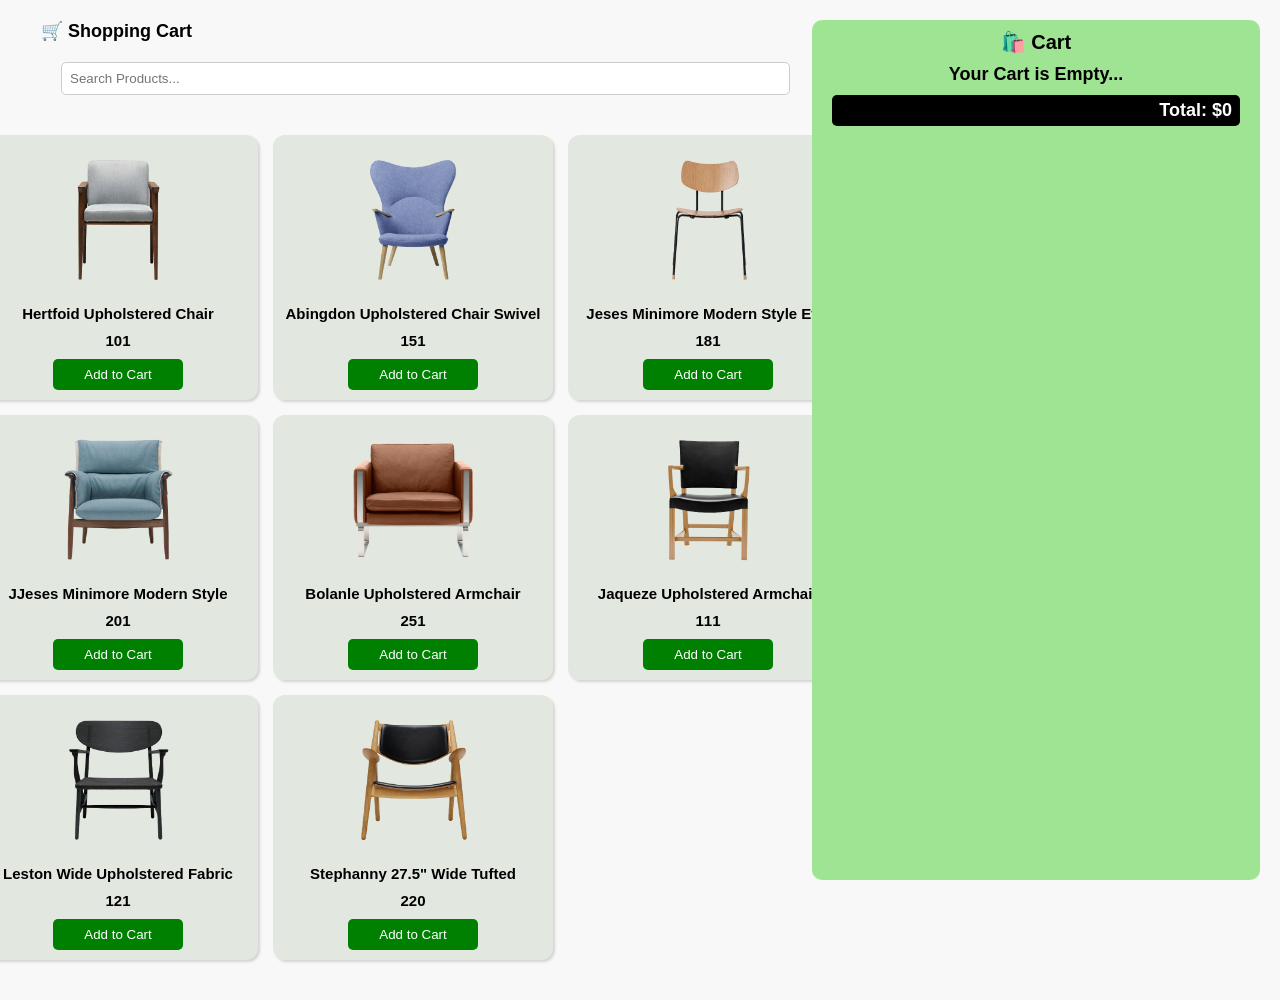
<file: index.html>
<!DOCTYPE html>
<html lang="en">
<head>
    <meta charset="UTF-8">
    <meta name="viewport" content="width=device-width, initial-scale=1.0">
    <title>Shopping Cart</title>
    <link rel="stylesheet" href="styles.css">
</head>
<body>
    <button id="added-toggle">Added to Cart</button>
    <button id="cart-toggle-btn">🛒</button>
    <div class="left">
        <span>🛒 Shopping Cart</span><br>
        <input type="text" placeholder="Search Products..." id="search">
        <div class="products" id="products">
            
        </div>
    </div>
    <div class="cart">
        <span class="s2">🛍️ Cart</span>
        <div class="cart-c"></div>
        <p class="total">Total: $0</p>
    </div>
    <script src="script.js"></script>
</body>
</html>
</file>
<file: styles.css>
*{
            margin: 0;
            padding: 0;
            box-sizing: border-box;
        }
        body{
            display: flex;
            padding: 20px;
            font-family: sans-serif;
            background-color: #f8f8f8;
        }
        #search{
            width: 98%;
            margin: 20px;
            padding: 8px;
            border: 1px solid #ccc;
            border-radius: 5px;
        }
        .left{
            width: 60%;
            font-size: 18px;
            font-weight: 600;
        }
        .cart{
            width: 35%;
            padding: 10px;
            text-align: center;
            background-color: #9ee493;
            position: fixed;
            right: 20px;
            top: 20px;
            bottom: 20px;
            border-radius: 10px;
            font-size:18px;
            font-weight: 700;
        }
        .s2{
            font-size: 20px;
        }
        .total{
            margin: 0px 10px;
            background-color: black;
            color: white;
            text-align: end;
            padding: 5px 8px;
            border-radius: 5px;
            margin-top: 10px;
        }
        .products{
            padding: 20px;
            display: grid;
            grid-template-columns: auto auto auto;
            gap: 15px;
            justify-content: center;
            
        }
        .product{
            box-sizing: border-box;
            font-size: 15px;
            width: 280px;
            min-width: 0;
            padding: 10px;
            text-align: center;

            display: flex;
            flex-direction: column;
            align-items: center;
            gap: 10px;
            background-color: #e2e8e0;
            border-radius:12px;
            box-shadow: rgba(0, 0, 0, 0.15) 1.95px 1.95px 2.6px;
        }
        .product:hover{
            background-color: #9ee493;
            transition: all 0.3s ease;
        }
        .product img{
            width: 100%;
            height: 150px;
            object-fit: contain;
            display: block;
        }
        .add-btn{
            background-color: green;
            color: white;
            padding: 8px 10px;
            border: 0;
            border-radius: 5px;
            width: 50%;
        }
        .add-btn:hover{
            color: black;
            transition: all 0.3s ease;
        }
        .cart-p{
            padding: 2px 10px;
            margin-top: 10px;
            display: flex;
            align-items: center;
            justify-content: space-between;

            background-color: #e2e8e0;
            border-radius: 5px;
        }
        .cart-p :nth-child(1){
            width: 50px;
        }
        .cart-p :nth-child(2){
            font-size: 15px;
        }
        .cart-p :nth-child(3){
            width: 30px;
        }
        .cart-p :nth-child(4){
            font-weight: 600;
            border: 0;
            padding: 5px 10px;
            background-color: transparent;
            color: red;
            cursor: pointer;
        }
        #cart-toggle-btn{
            visibility: hidden;
        }

        @media (max-width: 1032px){
            body{
                display: flex;
                flex-direction: column;
            }
            .left{
                width: 100%;
                min-width: 0;

            }
            .products{
                padding: 20px;
                grid-template-columns: auto auto auto auto;
                gap: 15px;
            }
            .product{
                width: auto;
                font-size: 12px;
                line-height: 18px;
                gap: 5px;
            }
            .product img{
                width: 100px;
                height: 100px;
            }
           .add-btn{
            width:60%;
            font-size: 12px;
            padding:5px 8px;
            }
            .cart{
                width: 100%;
                position: fixed;

                top: 70px;
                left: 0;
                right: 0;
                bottom: 0;
                border-radius: 15px 15px 0px 0px;
                transform: translateY(100%);
                transition: transform 0.3s ease;

            }
            .cart.open{
                transition: transform 0.3s ease;
                transform: translateY(0);
            }
            .cart-p :nth-child(1){
            width: 70px;
            }
            .cart-p :nth-child(2){
                font-size: 18px;
            }
            .cart-p :nth-child(3){
                width: 35px;
            }
            .cart-p :nth-child(4){
                font-size: 15pxx;
                margin-right: 30px;
            }
            #search{
                width: 94.5%;
            }
            #cart-toggle-btn{
                width: 50px;
                position: fixed;
                top: 12px;
                right: 20px;
                font-size: 20px;
                padding: 10px;
                background-color: #9ee493;
                border-radius: 50px 50px;
                border: 0;
                z-index: 1001;
            }
            #cart-toggle-btn{
                visibility: visible;
        }
            
        }
        @media (max-width: 440px){
            .products{
                grid-template-columns: auto auto;
            }
            .cart-p :nth-child(1){
            width: 50px;
            }
            .cart-p :nth-child(2){
                font-size: 10px;
            }
            .cart-p :nth-child(3){
                width: 25px;
            }
            .cart-p :nth-child(4){
                font-size: 11px;
                margin-right: 8px;
            }
        }
        #added-toggle{
            position: fixed;
            bottom: 20px;
            right: 30px;
            width: 120px;
            padding: 12px;
            font-size: 12px;
            color: white;
            background-color: #229656;
            border: 0;
            border-radius: 8px;
            z-index: 1002;
            transform: all 0.5s ease;
            opacity: 0;
            visibility: hidden;
        }
        #added-toggle.show{
            opacity: 1;
            visibility: visible;
        }
        @media (max-width:800px){
            .add-btn{
            font-size: 10px;
            padding:6px 8px;
            }
        }
</file>
